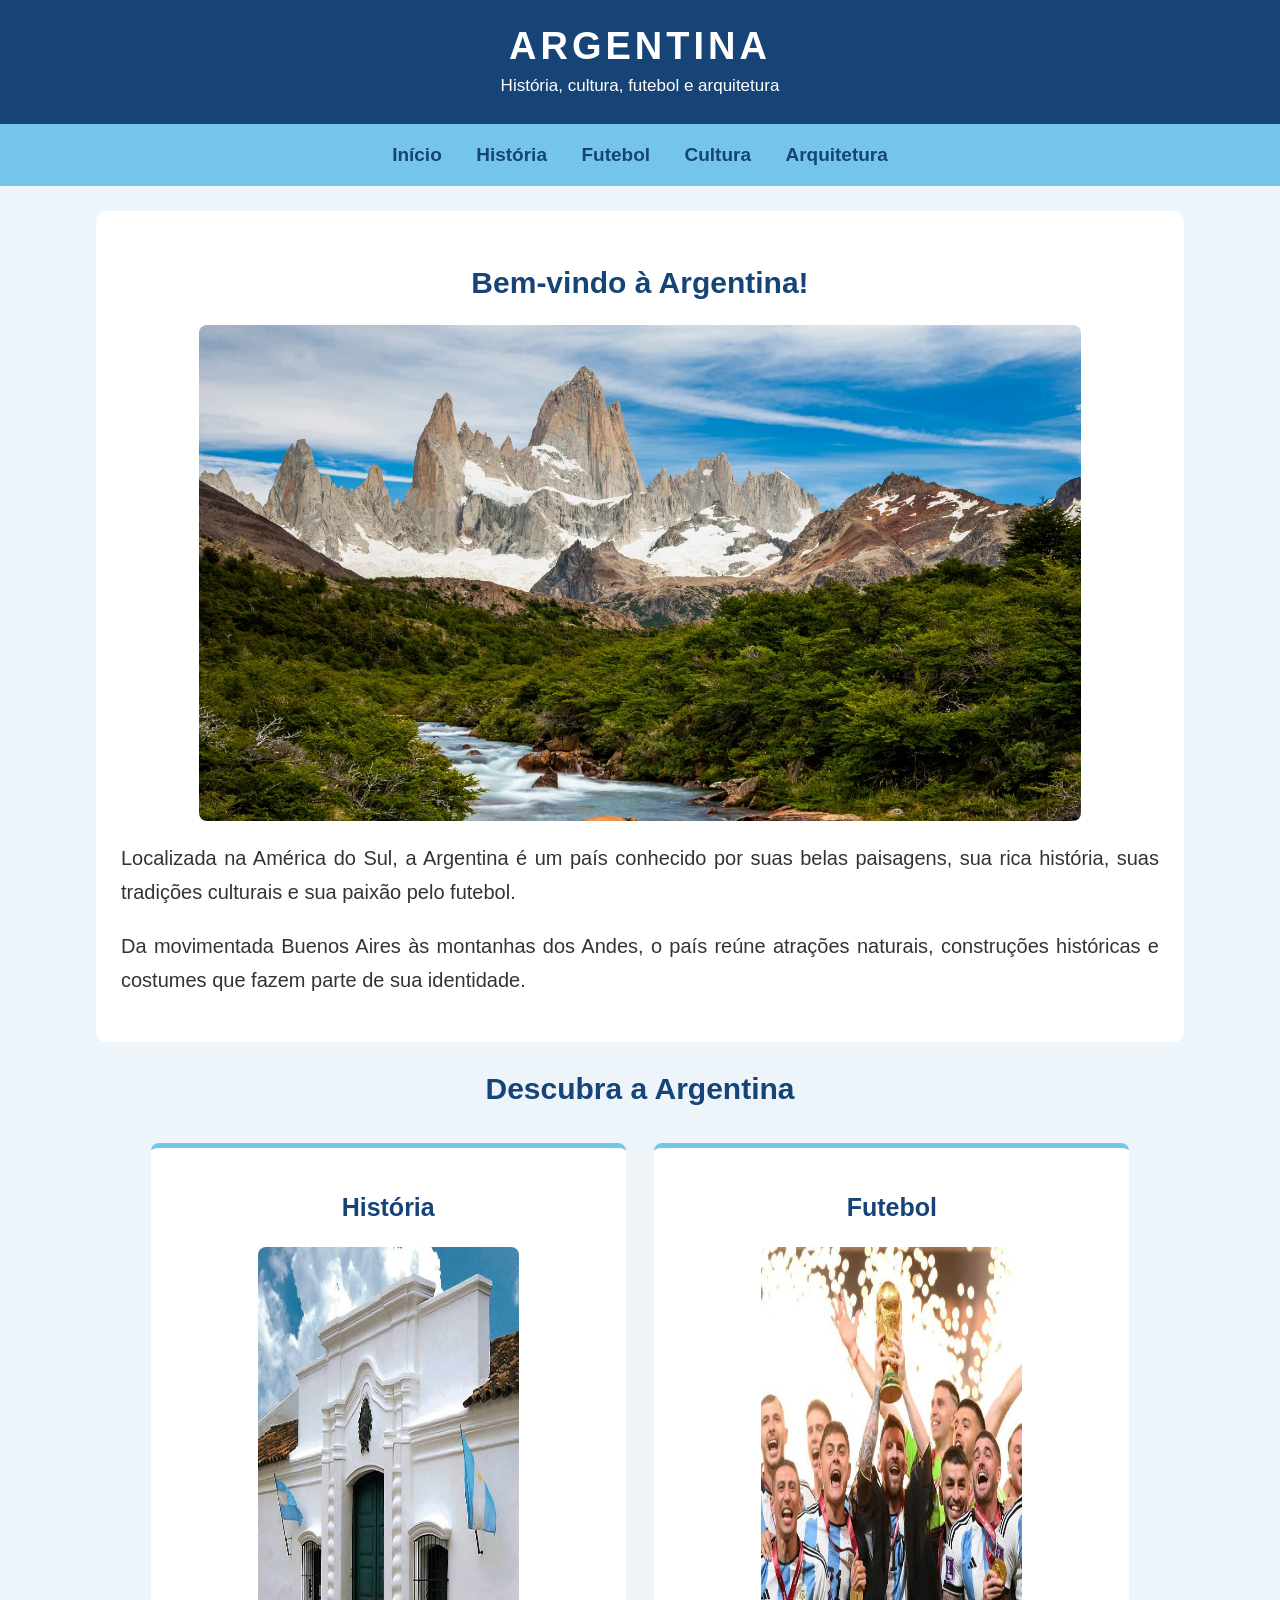
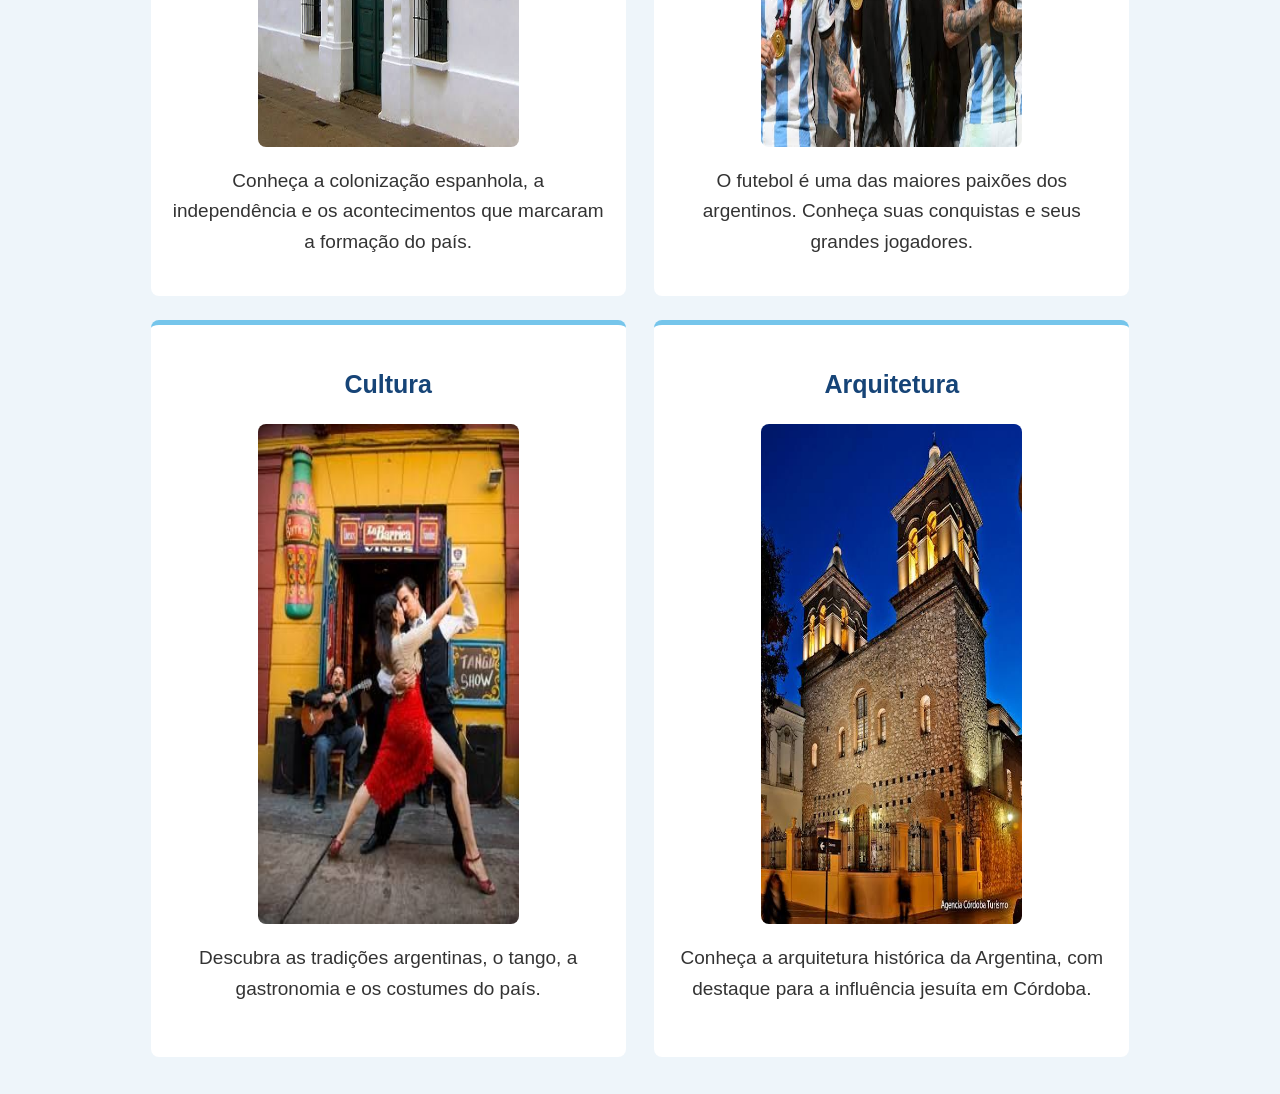
<file: index.html>
<html lang="pt-br">
<head>
    <meta charset="UTF-8">
    <title>Argentina - Conheça o País</title>
    <link rel="stylesheet" href="estilo.css">
</head>
<body>

    <header>
        <div class="topo">
            <h1>ARGENTINA</h1>
            <p>História, cultura, futebol e arquitetura</p>
        </div>
    </header>

    <nav class="menu">
        <ul>
            <li><a href="index.html">Início</a></li>
            <li><a href="historia.html">História</a></li>
            <li><a href="futebol.html">Futebol</a></li>
            <li><a href="cultura.html">Cultura</a></li>
            <li><a href="arquitetura.html">Arquitetura</a></li>
        </ul>
    </nav>

    <main class="principal">

        <div class="apresentacao">
            <h2>Bem-vindo à Argentina!</h2>

            <img src="imagens/argentina.jpg" alt="Buenos Aires">

            <p>
                Localizada na América do Sul, a Argentina é um país
                conhecido por suas belas paisagens, sua rica história,
                suas tradições culturais e sua paixão pelo futebol.
            </p>

            <p>
                Da movimentada Buenos Aires às montanhas dos Andes,
                o país reúne atrações naturais, construções históricas
                e costumes que fazem parte de sua identidade.
            </p>
        </div>

        <h2>Descubra a Argentina</h2>


<div class="conteudo">
    <h3>História</h3>
    <img src="imagens/historia.jpg" alt="História da Argentina">
    <p>
        Conheça a colonização espanhola, a independência
        e os acontecimentos que marcaram a formação do país.
    </p>
</div>

<div class="conteudo">
    <h3>Futebol</h3>
    <img src="imagens/futebol.jpg" alt="Futebol argentino">
    <p>
        O futebol é uma das maiores paixões dos argentinos.
        Conheça suas conquistas e seus grandes jogadores.
    </p>
</div>

<div class="conteudo">
    <h3>Cultura</h3>
    <img src="imagens/cultura.jpg" alt="Cultura argentina">
    <p>
        Descubra as tradições argentinas, o tango,
        a gastronomia e os costumes do país.
    </p>
</div>

<div class="conteudo">
    <h3>Arquitetura</h3>
    <img src="imagens/arquitetura.jpg" alt="Arquitetura argentina">
    <p>
        Conheça a arquitetura histórica da Argentina,
        com destaque para a influência jesuíta em Córdoba.
    </p>
</div>

</body>
</html>
</file>
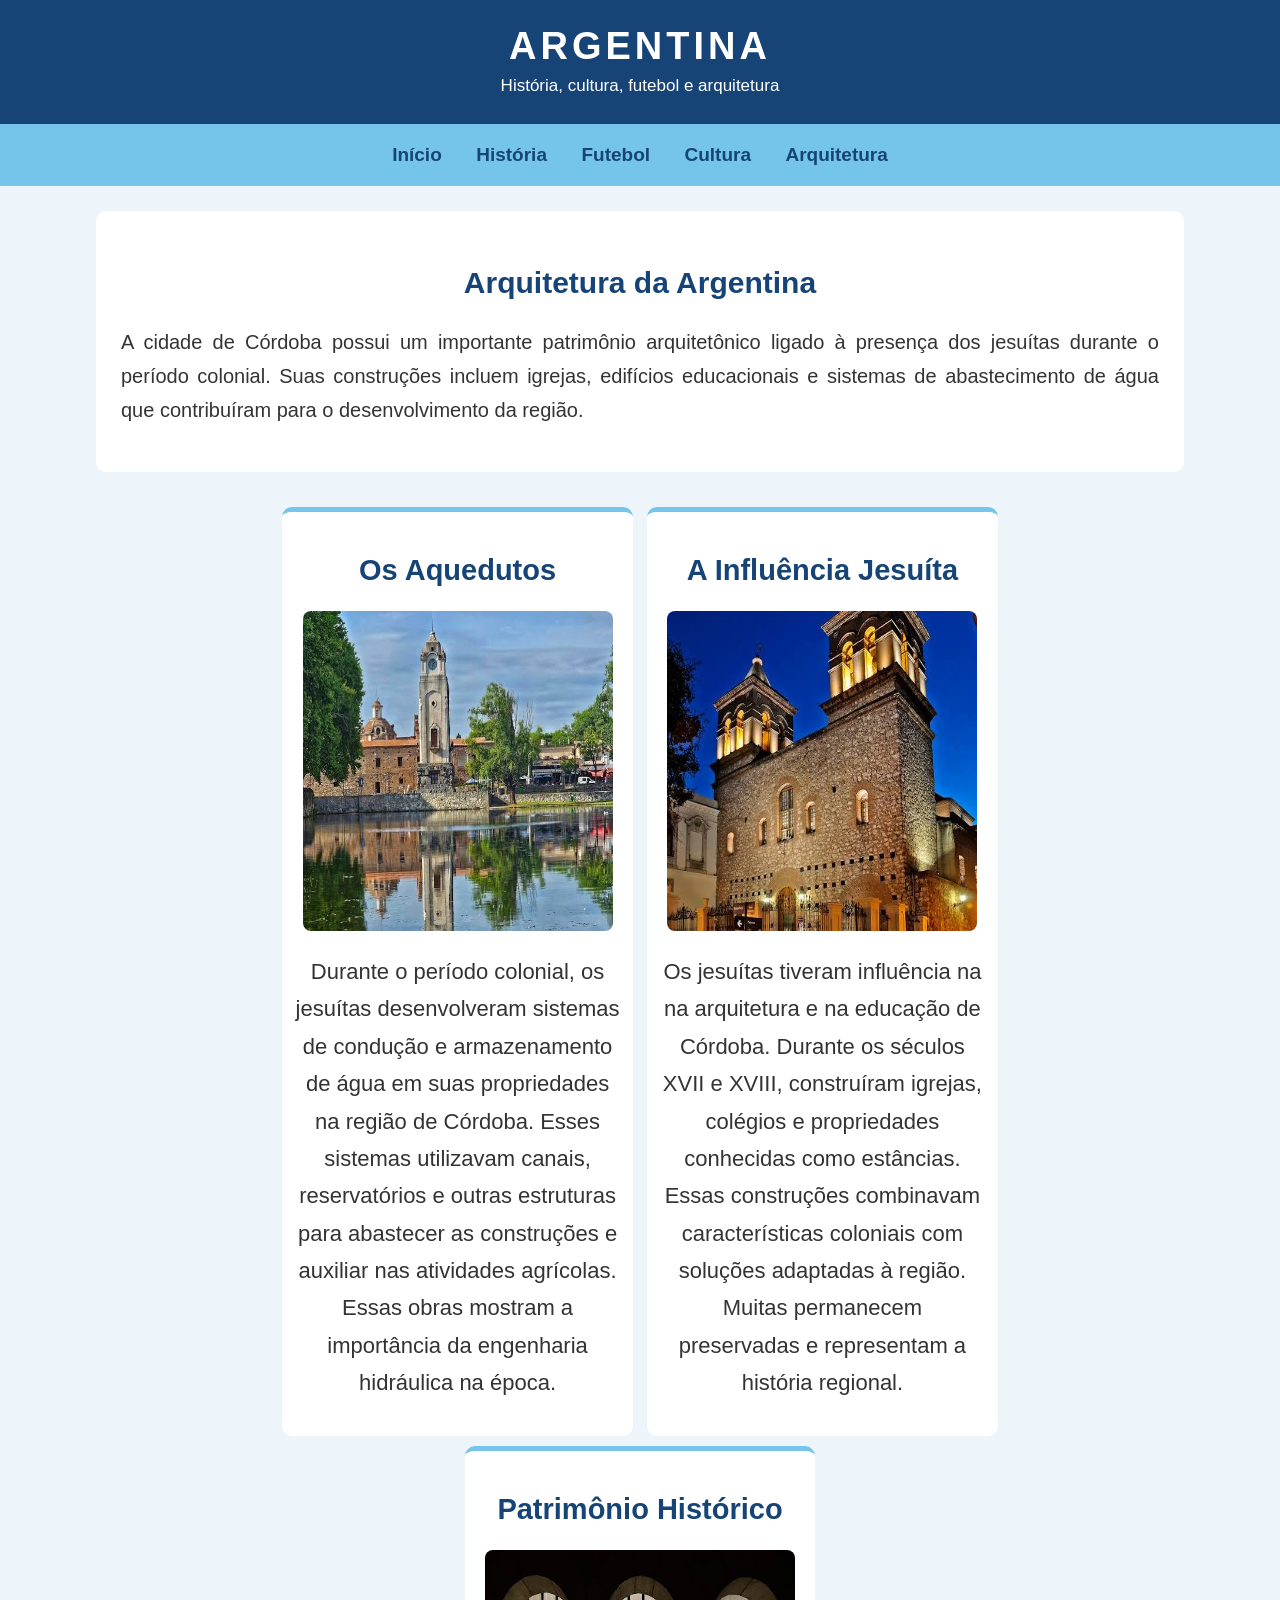
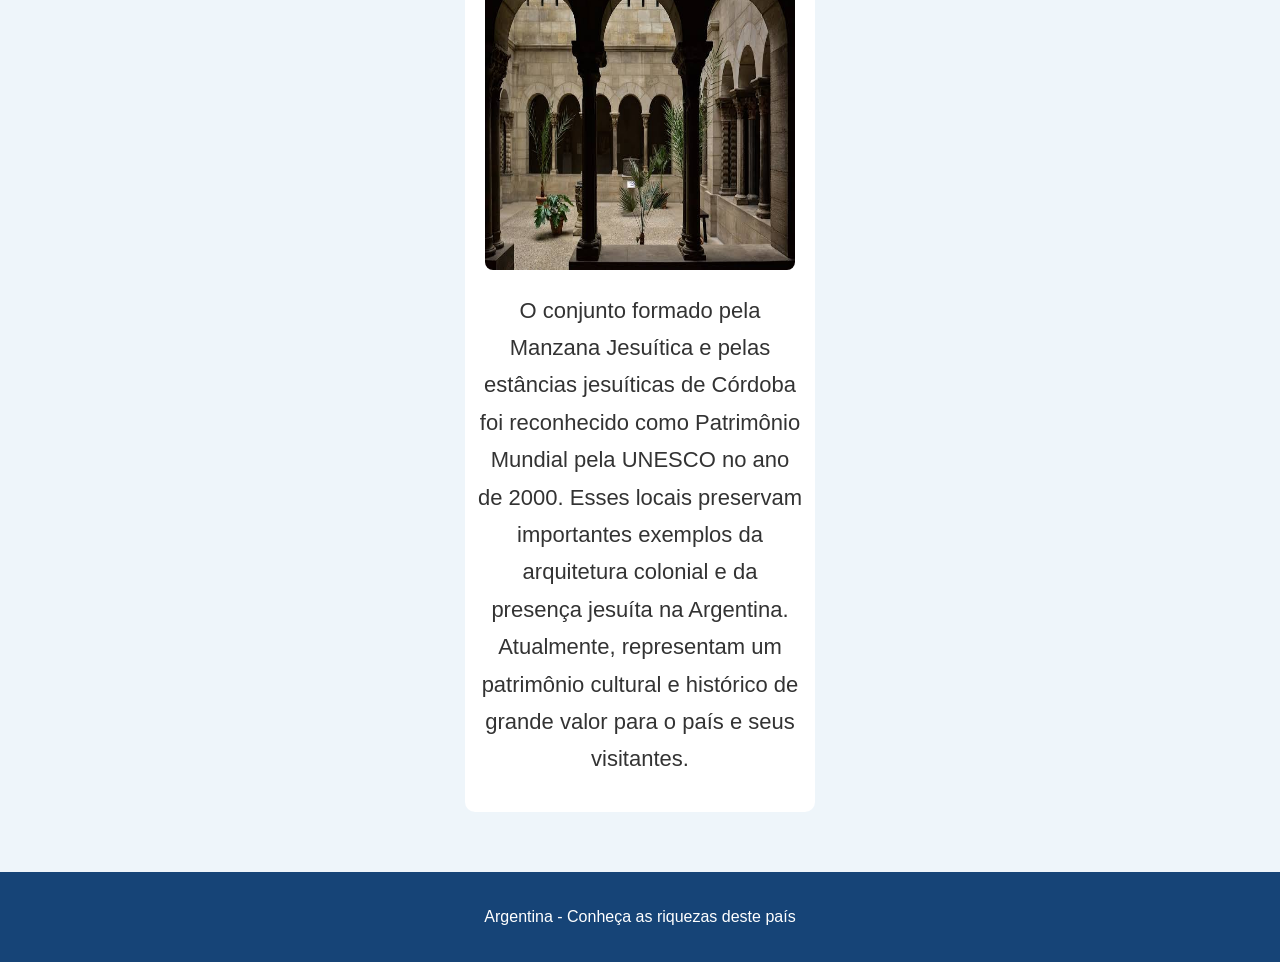
<file: arquitetura.html>
<html lang="pt-br">

<head>
    <meta charset="UTF-8">
    <title>Arquitetura da Argentina</title>
    <link rel="stylesheet" href="estilo.css">
</head>

<body>

    <header>
        <div class="topo">
            <h1>ARGENTINA</h1>
            <p>História, cultura, futebol e arquitetura</p>
        </div>
    </header>

    <nav class="menu">
        <ul>
            <li><a href="index.html">Início</a></li>
            <li><a href="historia.html">História</a></li>
            <li><a href="futebol.html">Futebol</a></li>
            <li><a href="cultura.html">Cultura</a></li>
            <li><a href="arquitetura.html">Arquitetura</a></li>
        </ul>
    </nav>

    <main class="principal">

        <div class="apresentacao">
            <h2>Arquitetura da Argentina</h2>

            <p>
                A cidade de Córdoba possui um importante
                patrimônio arquitetônico ligado à presença
                dos jesuítas durante o período colonial.
                Suas construções incluem igrejas, edifícios
                educacionais e sistemas de abastecimento
                de água que contribuíram para o
                desenvolvimento da região.
            </p>
        </div>

        <div class="etapa">

            <h2>Os Aquedutos</h2>

            <img src="imagens/aquedutos.jpg"
                 alt="Sistemas de água históricos em Córdoba">

            <p>
                Durante o período colonial, os jesuítas
                desenvolveram sistemas de condução e
                armazenamento de água em suas propriedades
                na região de Córdoba.
                Esses sistemas utilizavam canais,
                reservatórios e outras estruturas
                para abastecer as construções e
                auxiliar nas atividades agrícolas.
                Essas obras mostram a importância
                da engenharia hidráulica na época.
            </p>

        </div>

        <div class="etapa">

            <h2>A Influência Jesuíta</h2>

            <img src="imagens/jesuitas.jpg"
                 alt="Arquitetura jesuíta em Córdoba">

            <p>
                Os jesuítas tiveram influência na
                na arquitetura e na educação de Córdoba.
                Durante os séculos XVII e XVIII,
                construíram igrejas, colégios e
                propriedades conhecidas como
                estâncias. Essas construções combinavam
                características coloniais
                com soluções adaptadas à região.
                Muitas permanecem preservadas
                e representam a história regional.
            </p>

        </div>

        <div class="etapa">

            <h2>Patrimônio Histórico</h2>

            <img src="imagens/patrimonio.jpg"
                 alt="Patrimônio histórico de Córdoba">

            <p>
                O conjunto formado pela Manzana Jesuítica
                e pelas estâncias jesuíticas de Córdoba
                foi reconhecido como Patrimônio Mundial
                pela UNESCO no ano de 2000.
                Esses locais preservam importantes
                exemplos da arquitetura colonial
                e da presença jesuíta na Argentina.
                Atualmente, representam um patrimônio
                cultural e histórico de grande valor
                para o país e seus visitantes.
            </p>

        </div>

    </main>

    <footer class="rodape">
        <p>
            Argentina - Conheça as riquezas deste país
        </p>
    </footer>

</body>
</html>
</file>
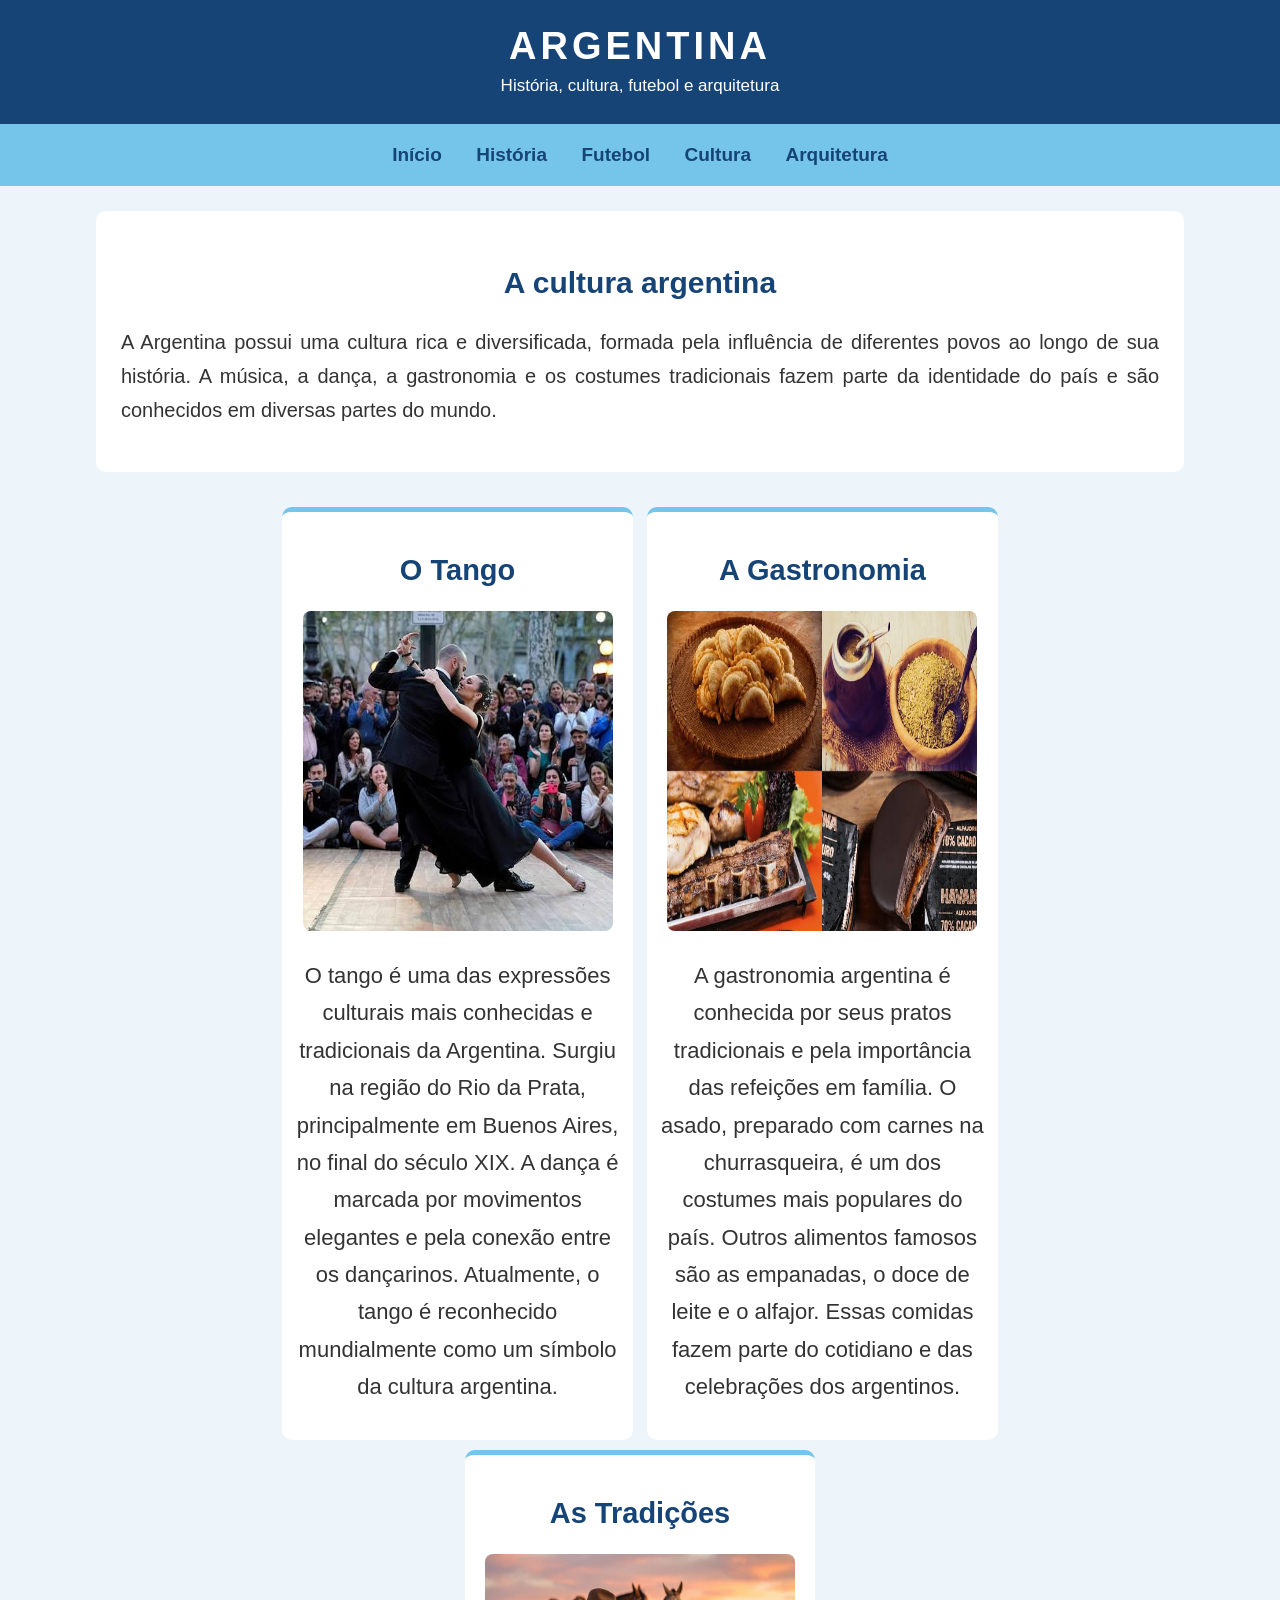
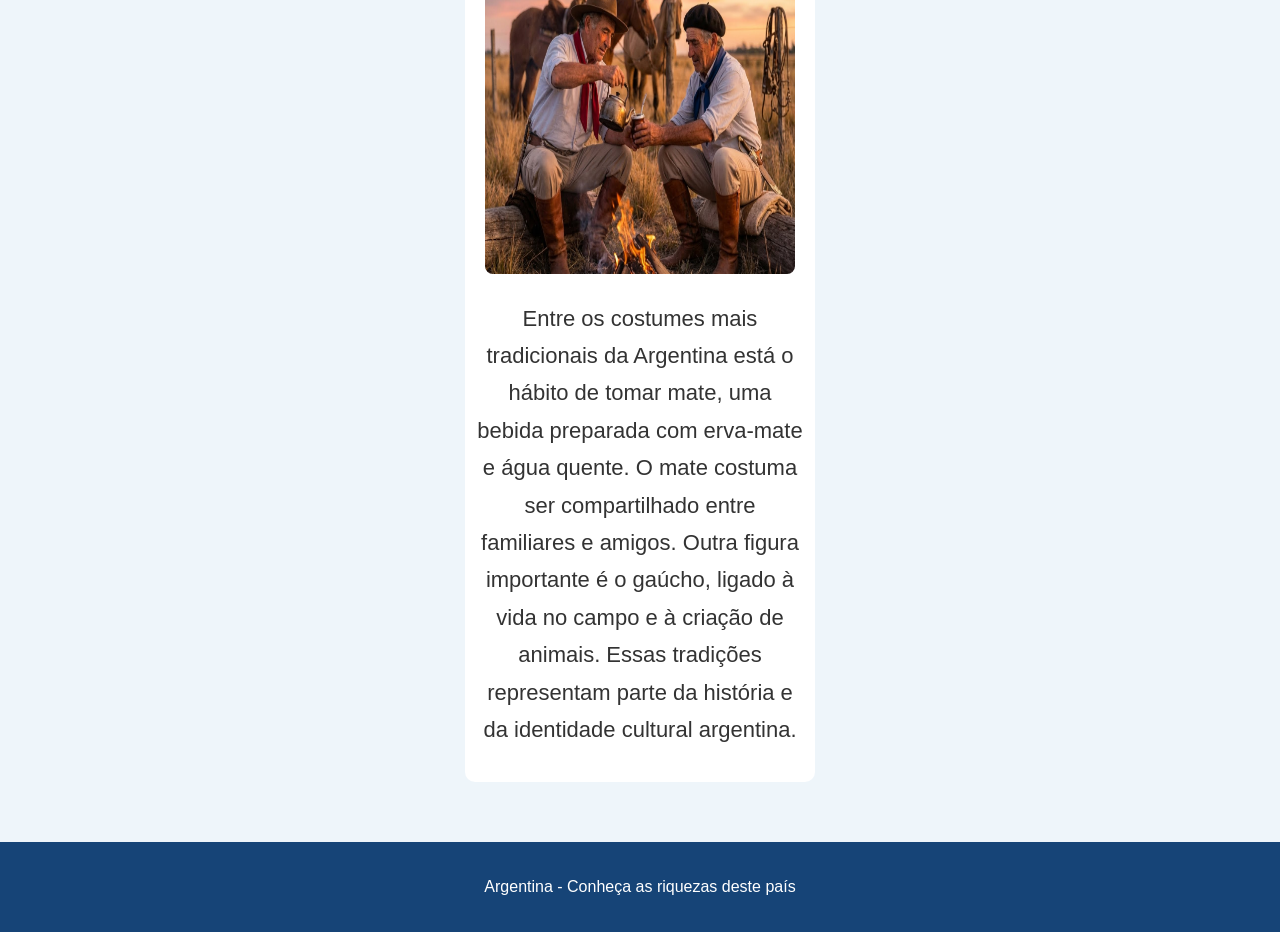
<file: cultura.html>
<!DOCTYPE html>
<html lang="pt-br">

<head>
    <meta charset="UTF-8">
    <title>Cultura da Argentina</title>
    <link rel="stylesheet" href="estilo.css">
</head>

<body>

    <header>
        <div class="topo">
            <h1>ARGENTINA</h1>
            <p>História, cultura, futebol e arquitetura</p>
        </div>
    </header>

    <nav class="menu">
        <ul>
            <li><a href="index.html">Início</a></li>
            <li><a href="historia.html">História</a></li>
            <li><a href="futebol.html">Futebol</a></li>
            <li><a href="cultura.html">Cultura</a></li>
            <li><a href="arquitetura.html">Arquitetura</a></li>
        </ul>
    </nav>

    <main class="principal">

        <div class="apresentacao">
            <h2>A cultura argentina</h2>

            <p>
                A Argentina possui uma cultura rica
                e diversificada, formada pela influência
                de diferentes povos ao longo de sua história.
                A música, a dança, a gastronomia e os
                costumes tradicionais fazem parte da
                identidade do país e são conhecidos
                em diversas partes do mundo.
            </p>
        </div>

        <div class="etapa">

            <h2>O Tango</h2>

            <img src="imagens/tango.jpg"
                 alt="Dança de tango na Argentina">

            <p>
                O tango é uma das expressões culturais
                mais conhecidas e tradicionais da Argentina.
                Surgiu na região do Rio da Prata,
                principalmente em Buenos Aires,
                no final do século XIX.
                A dança é marcada por movimentos
                elegantes e pela conexão entre
                os dançarinos. Atualmente,
                o tango é reconhecido mundialmente
                como um símbolo da cultura argentina.
                

            </p>

        </div>

        <div class="etapa">

            <h2>A Gastronomia</h2>

            <img src="imagens/gastronomia.jpg"
                 alt="Comidas tradicionais argentinas">

            <p>
                A gastronomia argentina é conhecida
                por seus pratos tradicionais e pela
                importância das refeições em família.
                O asado, preparado com carnes na
                churrasqueira, é um dos costumes
                mais populares do país.
                Outros alimentos famosos são as
                empanadas, o doce de leite e o alfajor.
                Essas comidas fazem parte do cotidiano
                e das celebrações dos argentinos.
            </p>

        </div>

        <div class="etapa">

            <h2>As Tradições</h2>

            <img src="imagens/tradicoes.jpg"
                 alt="Tradições da Argentina">

            <p>
                Entre os costumes mais tradicionais
                da Argentina está o hábito de tomar
                mate, uma bebida preparada com
                erva-mate e água quente.
                O mate costuma ser compartilhado
                entre familiares e amigos.
                Outra figura importante é o gaúcho,
                ligado à vida no campo e à criação
                de animais. Essas tradições representam
                parte da história e da identidade
                cultural argentina.
            </p>

        </div>

    </main>

    <footer class="rodape">
        <p>
            Argentina - Conheça as riquezas deste país
        </p>
    </footer>

</body>
</html>
</file>
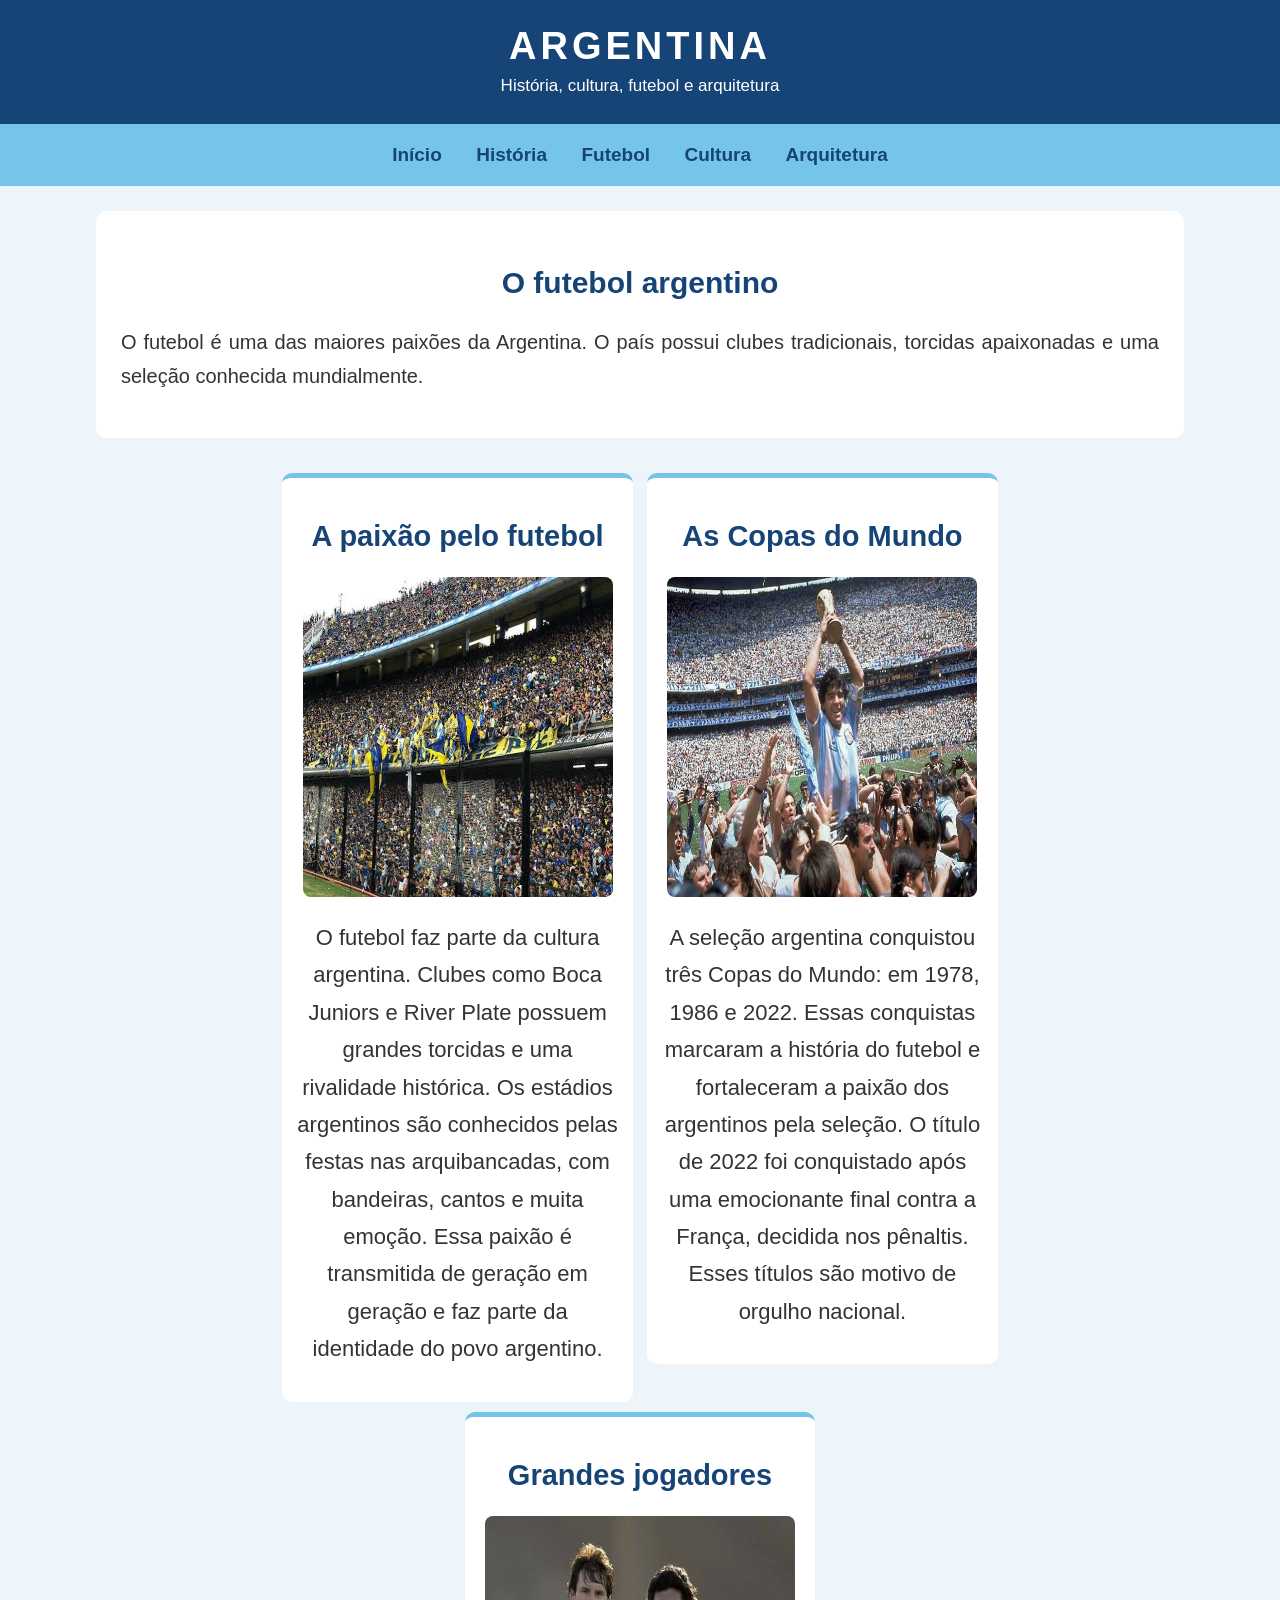
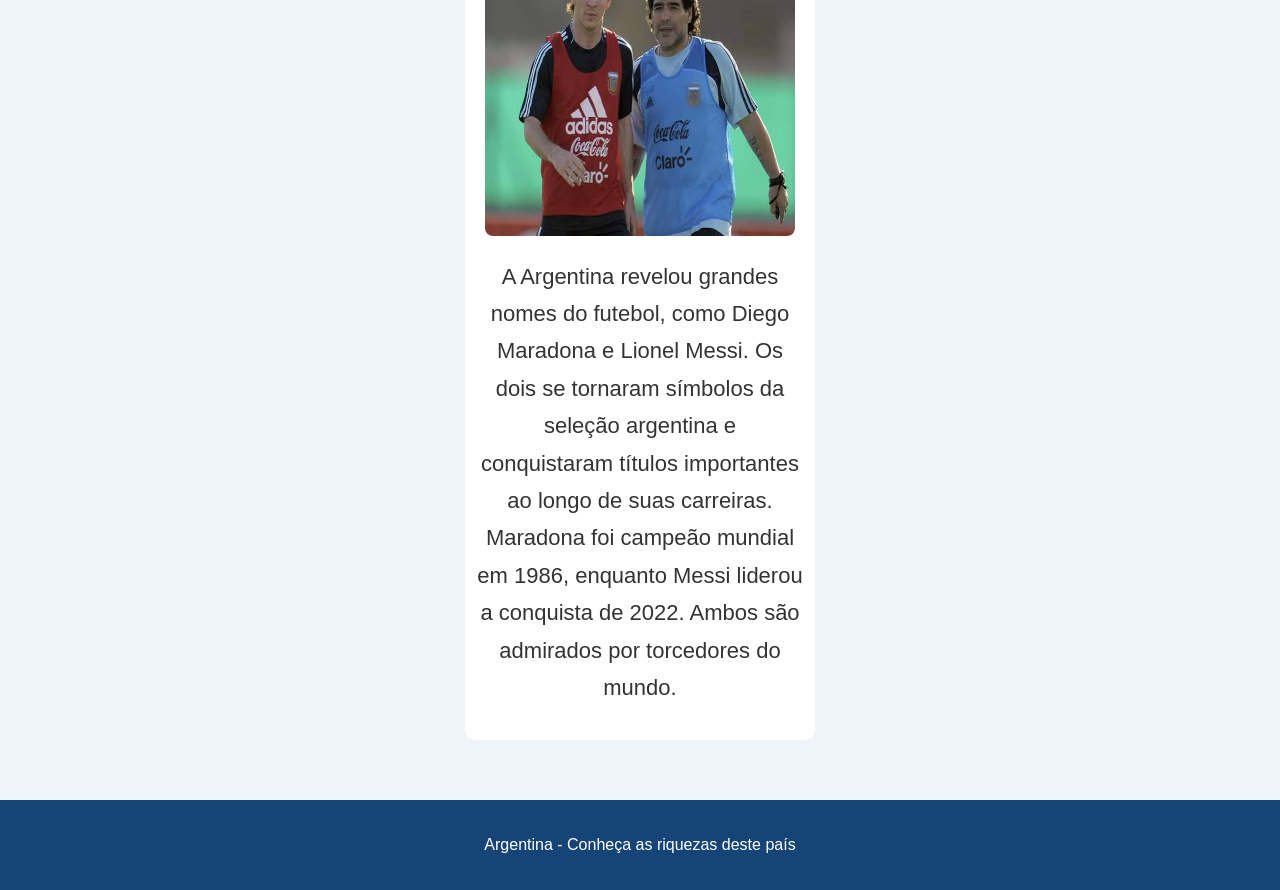
<file: futebol.html>
<html lang="pt-br">
<head>
    <meta charset="UTF-8">
    <title>Futebol da Argentina</title>
    <link rel="stylesheet" href="estilo.css">
</head>
<body>

    <header>
        <div class="topo">
            <h1>ARGENTINA</h1>
            <p>História, cultura, futebol e arquitetura</p>
        </div>
    </header>

    <nav class="menu">
        <ul>
            <li><a href="index.html">Início</a></li>
            <li><a href="historia.html">História</a></li>
            <li><a href="futebol.html">Futebol</a></li>
            <li><a href="cultura.html">Cultura</a></li>
            <li><a href="arquitetura.html">Arquitetura</a></li>
        </ul>
    </nav>

    <main class="principal">

        <div class="apresentacao">
            <h2>O futebol argentino</h2>
            <p>
                O futebol é uma das maiores paixões da Argentina.
                O país possui clubes tradicionais, torcidas
                apaixonadas e uma seleção conhecida mundialmente.
            </p>
        </div>

        <div class="etapa">
            <h2>A paixão pelo futebol</h2>

            <img src="imagens/torcida.jpg"
                 alt="Torcida argentina">

           
            <p>
                    O futebol faz parte da cultura argentina.
                    Clubes como Boca Juniors e River Plate
                    possuem grandes torcidas e uma rivalidade
                    histórica. Os estádios argentinos são conhecidos
                    pelas festas nas arquibancadas, com
                    bandeiras, cantos e muita emoção.
                    Essa paixão é transmitida de geração
                    em geração e faz parte da identidade
                    do povo argentino.
             </p>

        </div>

        <div class="etapa">
            <h2>As Copas do Mundo</h2>

            <img src="imagens/copa.jpg"
                 alt="Argentina campeã do mundo">

            <p>
    
                A seleção argentina conquistou três
                Copas do Mundo: em 1978, 1986 e 2022.
                Essas conquistas marcaram a história
                do futebol e fortaleceram a paixão
                dos argentinos pela seleção.
                O título de 2022 foi conquistado
                após uma emocionante final contra
                a França, decidida nos pênaltis.
                Esses títulos são motivo de orgulho nacional.

            </p>
        </div>

        <div class="etapa">
            <h2>Grandes jogadores</h2>

            <img src="imagens/jogadores.jpg"
                 alt="Grandes jogadores argentinos">

            
            <p>
    
                A Argentina revelou grandes nomes do futebol,
                como Diego Maradona e Lionel Messi.
                Os dois se tornaram símbolos da seleção
                argentina e conquistaram títulos importantes
                ao longo de suas carreiras.
                Maradona foi campeão mundial em 1986,
                enquanto Messi liderou a conquista de 2022.
                Ambos são admirados por torcedores do mundo.

             </p>


        </div>

    </main>

    <footer class="rodape">
        <p>Argentina - Conheça as riquezas deste país</p>
    </footer>

</body>
</html>
</file>
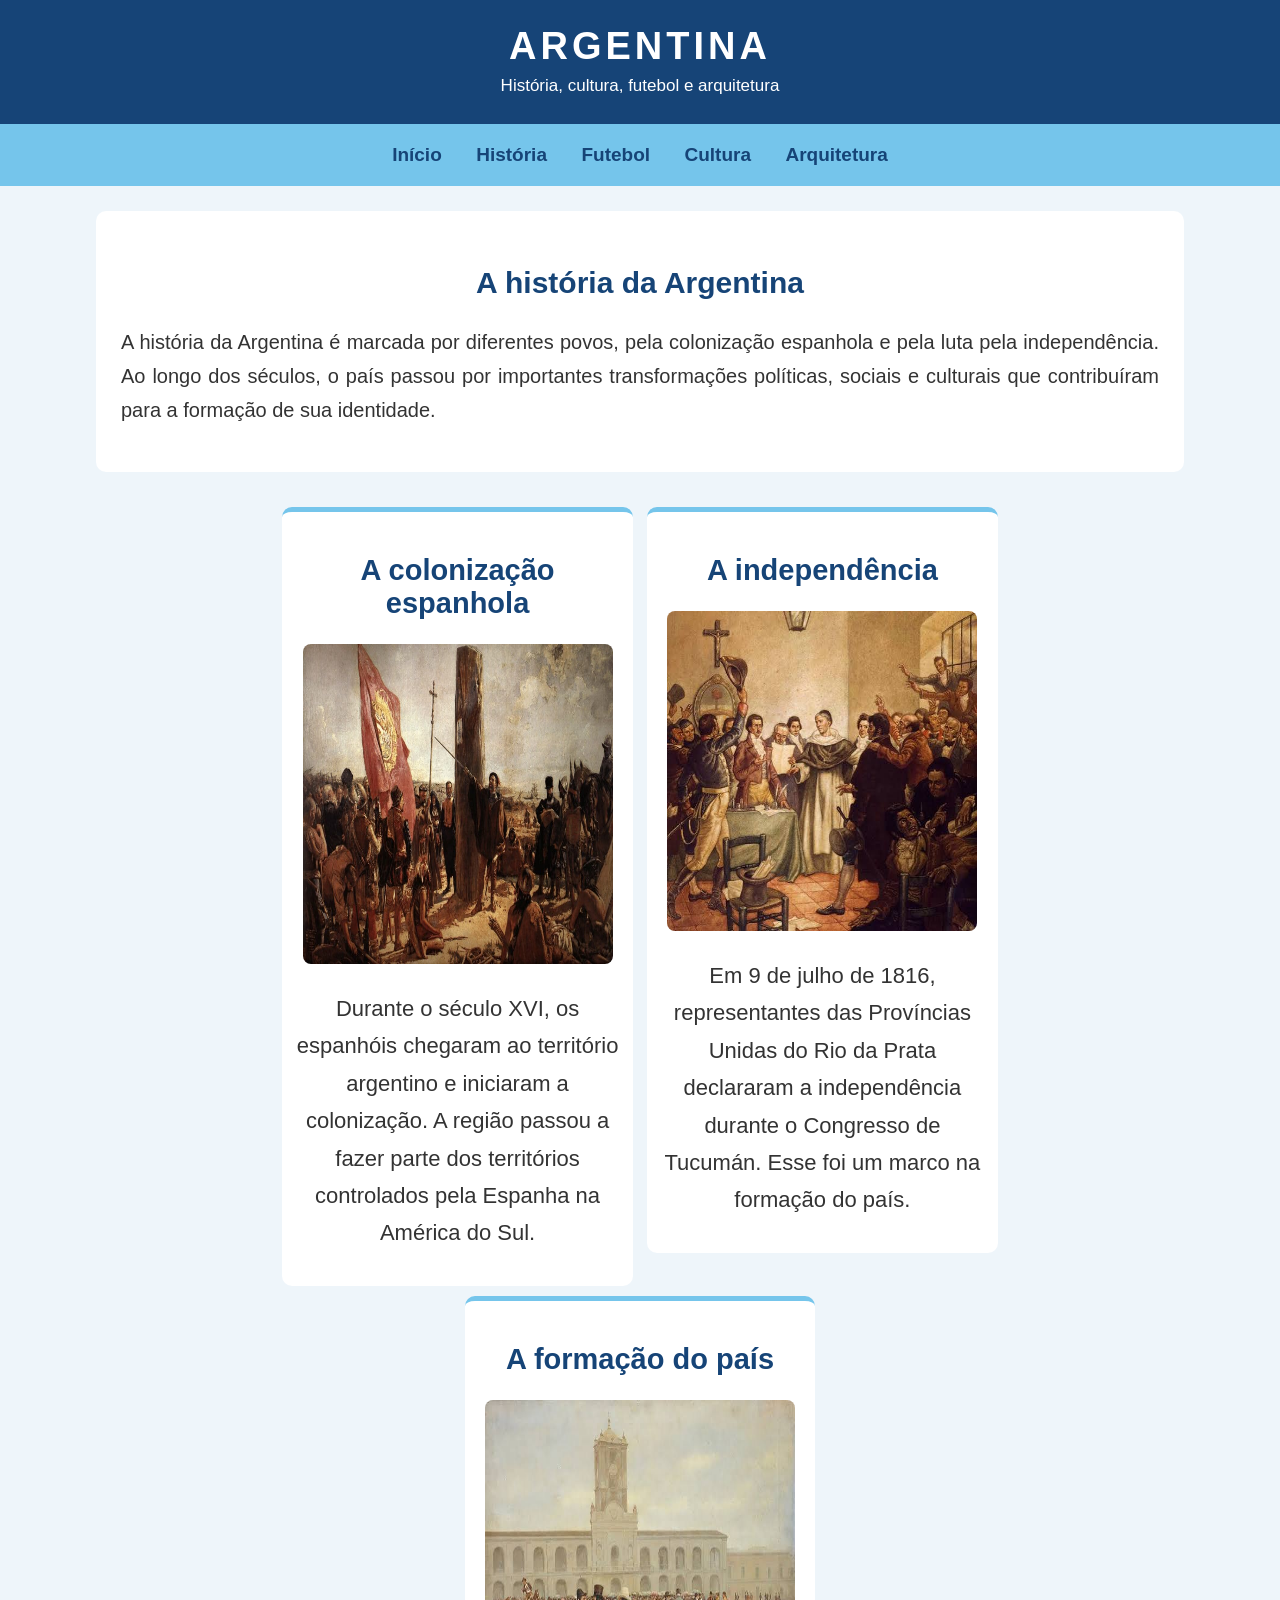
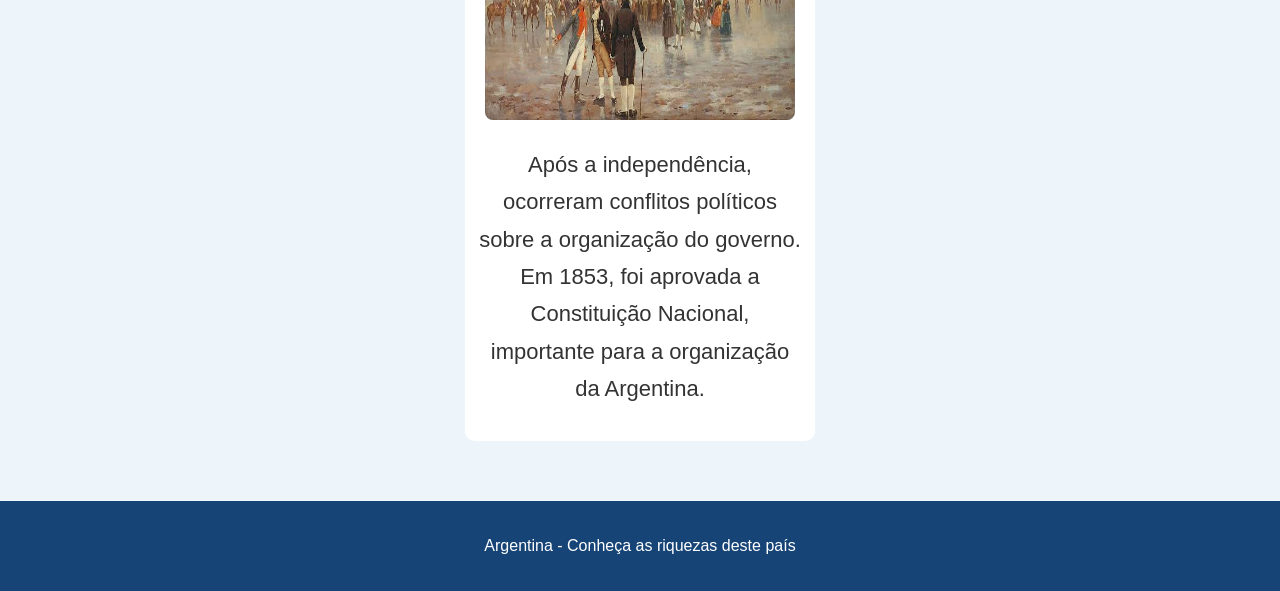
<file: historia.html>
<!DOCTYPE html>
<html lang="pt-br">

<head>
    <meta charset="UTF-8">
    <title>História da Argentina</title>
    <link rel="stylesheet" href="estilo.css">
</head>

<body>

    <header>
        <div class="topo">
            <h1>ARGENTINA</h1>
            <p>História, cultura, futebol e arquitetura</p>
        </div>
    </header>

    <nav class="menu">
        <ul>
            <li><a href="index.html">Início</a></li>
            <li><a href="historia.html">História</a></li>
            <li><a href="futebol.html">Futebol</a></li>
            <li><a href="cultura.html">Cultura</a></li>
            <li><a href="arquitetura.html">Arquitetura</a></li>
        </ul>
    </nav>

    <main class="principal">

        <div class="apresentacao">
            <h2>A história da Argentina</h2>

            <p>
                A história da Argentina é marcada por
                diferentes povos, pela colonização espanhola
                e pela luta pela independência.
                Ao longo dos séculos, o país passou por
                importantes transformações políticas,
                sociais e culturais que contribuíram
                para a formação de sua identidade.
            </p>
        </div>

        <div class="etapa">

            <h2>A colonização espanhola</h2>

            <img src="imagens/colonizacao.jpg"
                 alt="Colonização espanhola">

            <p>
                Durante o século XVI, os espanhóis
                chegaram ao território argentino
                e iniciaram a colonização.
                A região passou a fazer parte
                dos territórios controlados
                pela Espanha na América do Sul.
            </p>

        </div>

        <div class="etapa">

            <h2>A independência</h2>

            <img src="imagens/independencia.jpg"
                 alt="Independência da Argentina">

            <p>
                Em 9 de julho de 1816,
                representantes das Províncias Unidas
                do Rio da Prata declararam a
                independência durante o Congresso
                de Tucumán. Esse foi um marco
                na formação do país.
            </p>

        </div>

        <div class="etapa">

            <h2>A formação do país</h2>

            <img src="imagens/formacao.jpg"
                 alt="Formação da Argentina">

            <p>
                Após a independência, ocorreram
                conflitos políticos sobre a
                organização do governo.
                Em 1853, foi aprovada a
                Constituição Nacional,
                importante para a organização
                da Argentina.
            </p>

        </div>

    </main>

    <footer class="rodape">
        <p>
            Argentina - Conheça as riquezas deste país
        </p>
    </footer>

</body>
</html>
</file>
<file: estilo.css>
body {
    margin: 0;
    padding: 0;
    background-color: #eef5fa;
    font-family: Arial;
    color: #333333;
}


.topo {
    background-color: #164477;
    color: white;
    text-align: center;
    padding: 20px;
}


.topo h1 {
    font-size: 38px;
    margin: 5px;
    letter-spacing: 4px;
}



.topo p {
    font-size: 17px;
    margin: 8px;
}


.menu {
    background-color: #75c5eb;
    padding: 15px;
    text-align: center;
}

.menu ul {
    list-style: none;
    margin: 0;
    padding: 0;
}

.menu li {
    display: inline-block;
    margin: 5px 15px;
}

.menu a {
    color: #164477;
    text-decoration: none;
    font-size: 17px;
    font-weight: bold;
}

.menu a:hover {
    color: white;
}

.principal {
    width: 85%;
    margin: auto;
    padding: 25px;
    text-align: center;
}

.principal h2 {
    color: #164477;
    margin-top: 30px;
}

.apresentacao {
    background-color: white;
    padding: 25px;
    margin-bottom: 30px;
    border-radius: 10px;
}

.apresentacao img {
    width: 85%;
    height: 350px;
    border-radius: 8px;
}

.apresentacao p {
    font-size: 17px;
    line-height: 1.7;
    text-align: justify;
}

.conteudo {
    display: inline-block;
    vertical-align: top;
    background-color: white;
    width: 40%;
    padding: 20px;
    margin: 12px;
    border-top: 5px solid #75c5eb;
    border-radius: 8px;
}

.conteudo h3 {
    color: #164477;
    font-size: 23px;
}

.conteudo p {
    line-height: 1.6;
    min-height: 75px;
}

.conteudo a {
    display: inline-block;
    background-color: #164477;
    color: white;
    padding: 10px 20px;
    text-decoration: none;
    border-radius: 5px;
}

.conteudo a:hover {
    background-color: #3796c9;
}

.dados {
    background-color: #d8edf9;
    padding: 25px;
    margin-top: 35px;
    border-radius: 10px;
}

.dados p {
    font-size: 17px;
}

.rodape {
    background-color: #164477;
    color: white;
    text-align: center;
    padding: 20px;
    margin-top: 30px;
}


.conteudo img {
    width: 60%;
    height: 500px;
    border-radius: 8px;

}


.conteudo {
    text-align: center;
    
}

.conteudo p {
    font-size: 18px;
    line-height: 1.7;
}

.apresentacao img {
    width: 85%;
    height: auto;
}

.apresentacao p {
    font-size: 19px;
}

.principal h2 {
    font-size: 28px;
}


.principal h2 {
    font-size: 30px;
}


.conteudo h3 {
    font-size: 25px;
}


.conteudo p {
    font-size: 19px;
    line-height: 1.6;
}


.apresentacao p {
    font-size: 20px;
    line-height: 1.7;
}


.menu a {
    font-size: 19px;
}

.dados p {
    font-size: 19px;
}



.etapa {
    display: inline-block;
    vertical-align: top;
    background-color: white;
    width: 30%;
    min-height: 650px;
    padding: 12px;
    margin: 5px;
    border-top: 5px solid #75c5eb;
    border-radius: 10px;
    text-align: center;
}



.etapa h2 {
    font-size: 29px;
    color: #164477;
    text-align: center;
}


.etapa img {
    width: 95%;
    height: 320px;
    max-width: 100%;
    border-radius: 8px;
}


.etapa p {
    font-size: 22px;
    line-height: 1.7;
    text-align: center;
}
</file>
